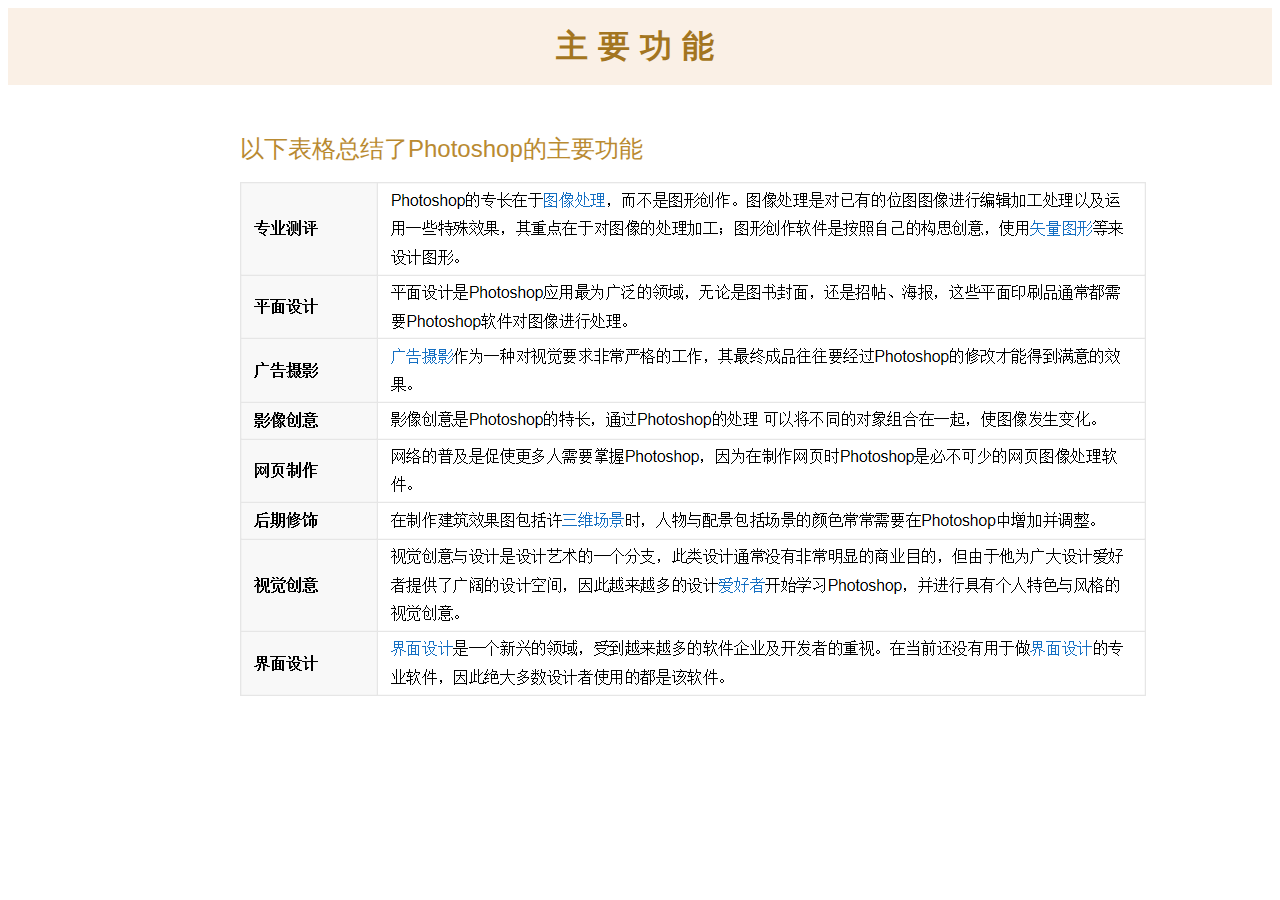
<file: 主要功能.html>
<!DOCTYPE html>
<html>
<meta charset="UTF-8"> 
 <head>
    <link rel="stylesheet" type="text/css" href="style.css">
</head>
<body>
    <header>
        <h1>主要功能</h1>
    </header>
    <div>
        <h2>
            以下表格总结了Photoshop的主要功能
        </h2>
        <p>
            <image src="images/1.png" alt="function"></image>
        </p>
</body>
</file>
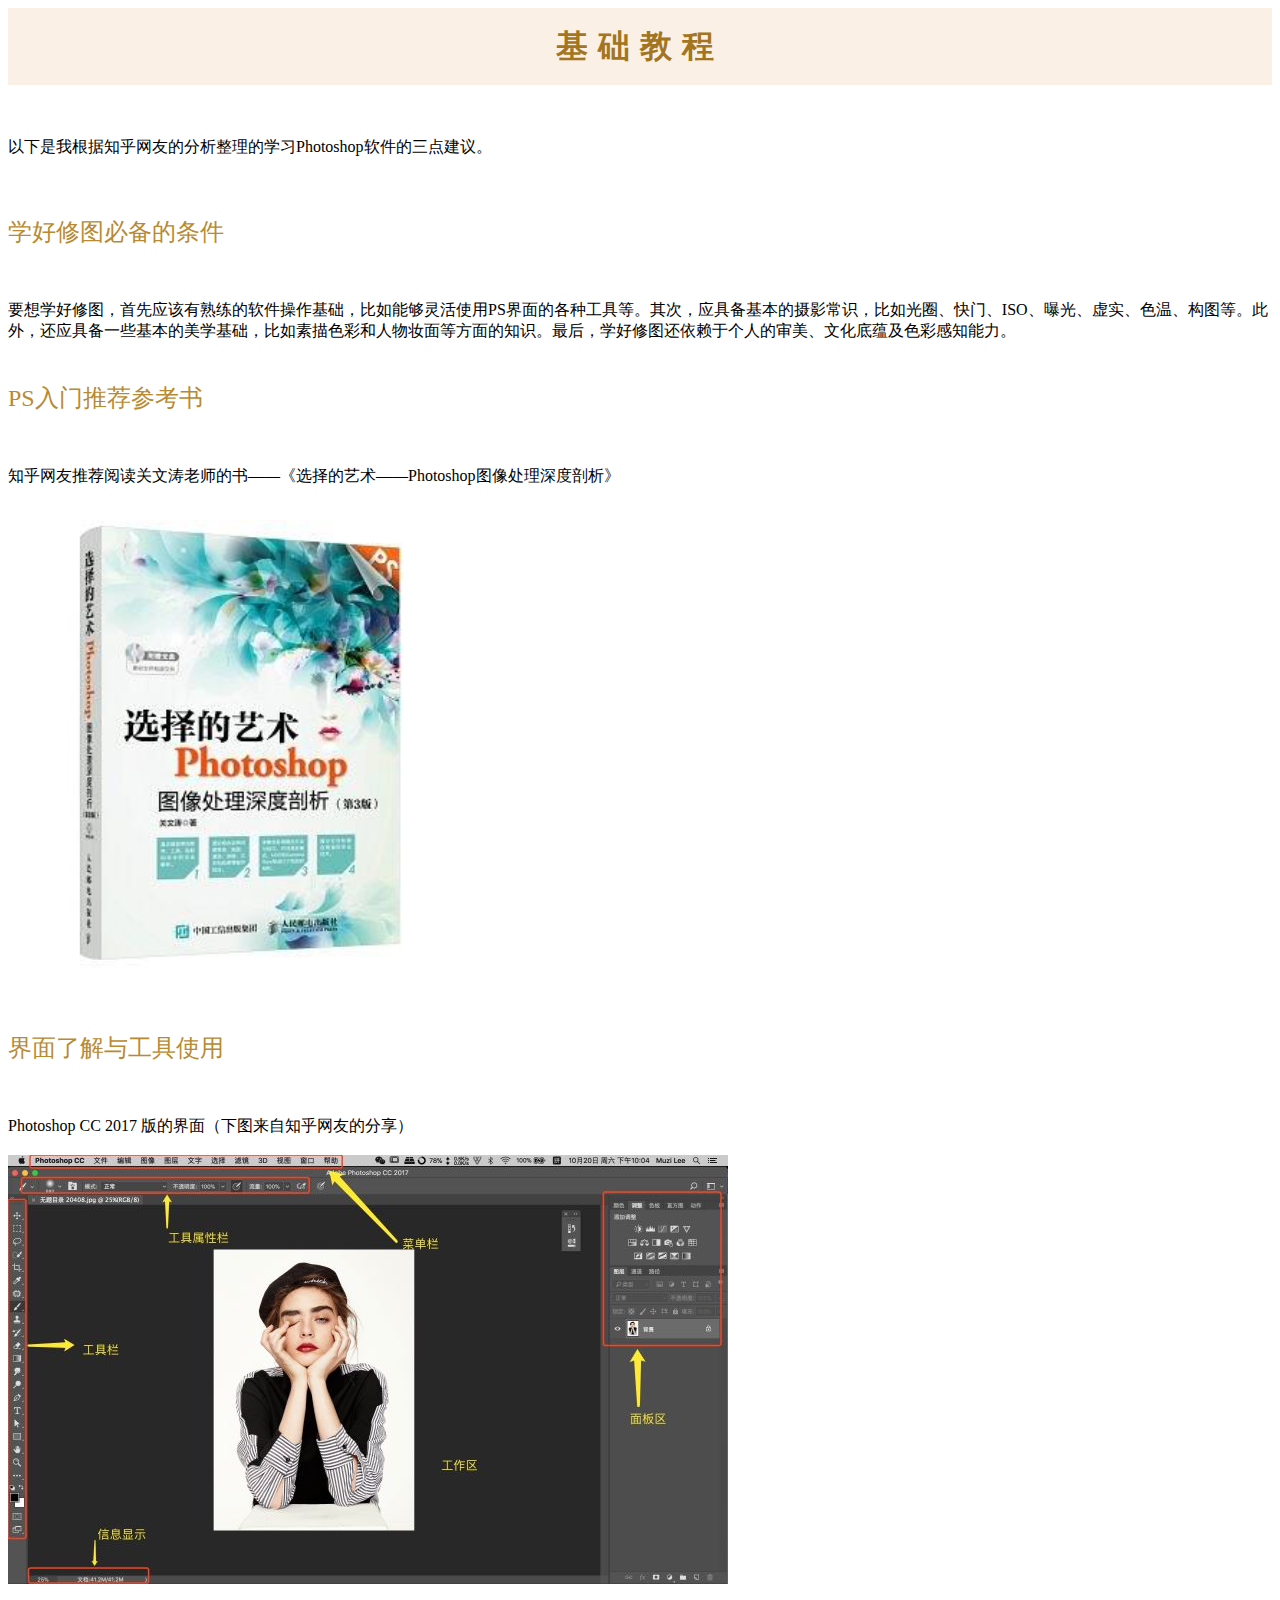
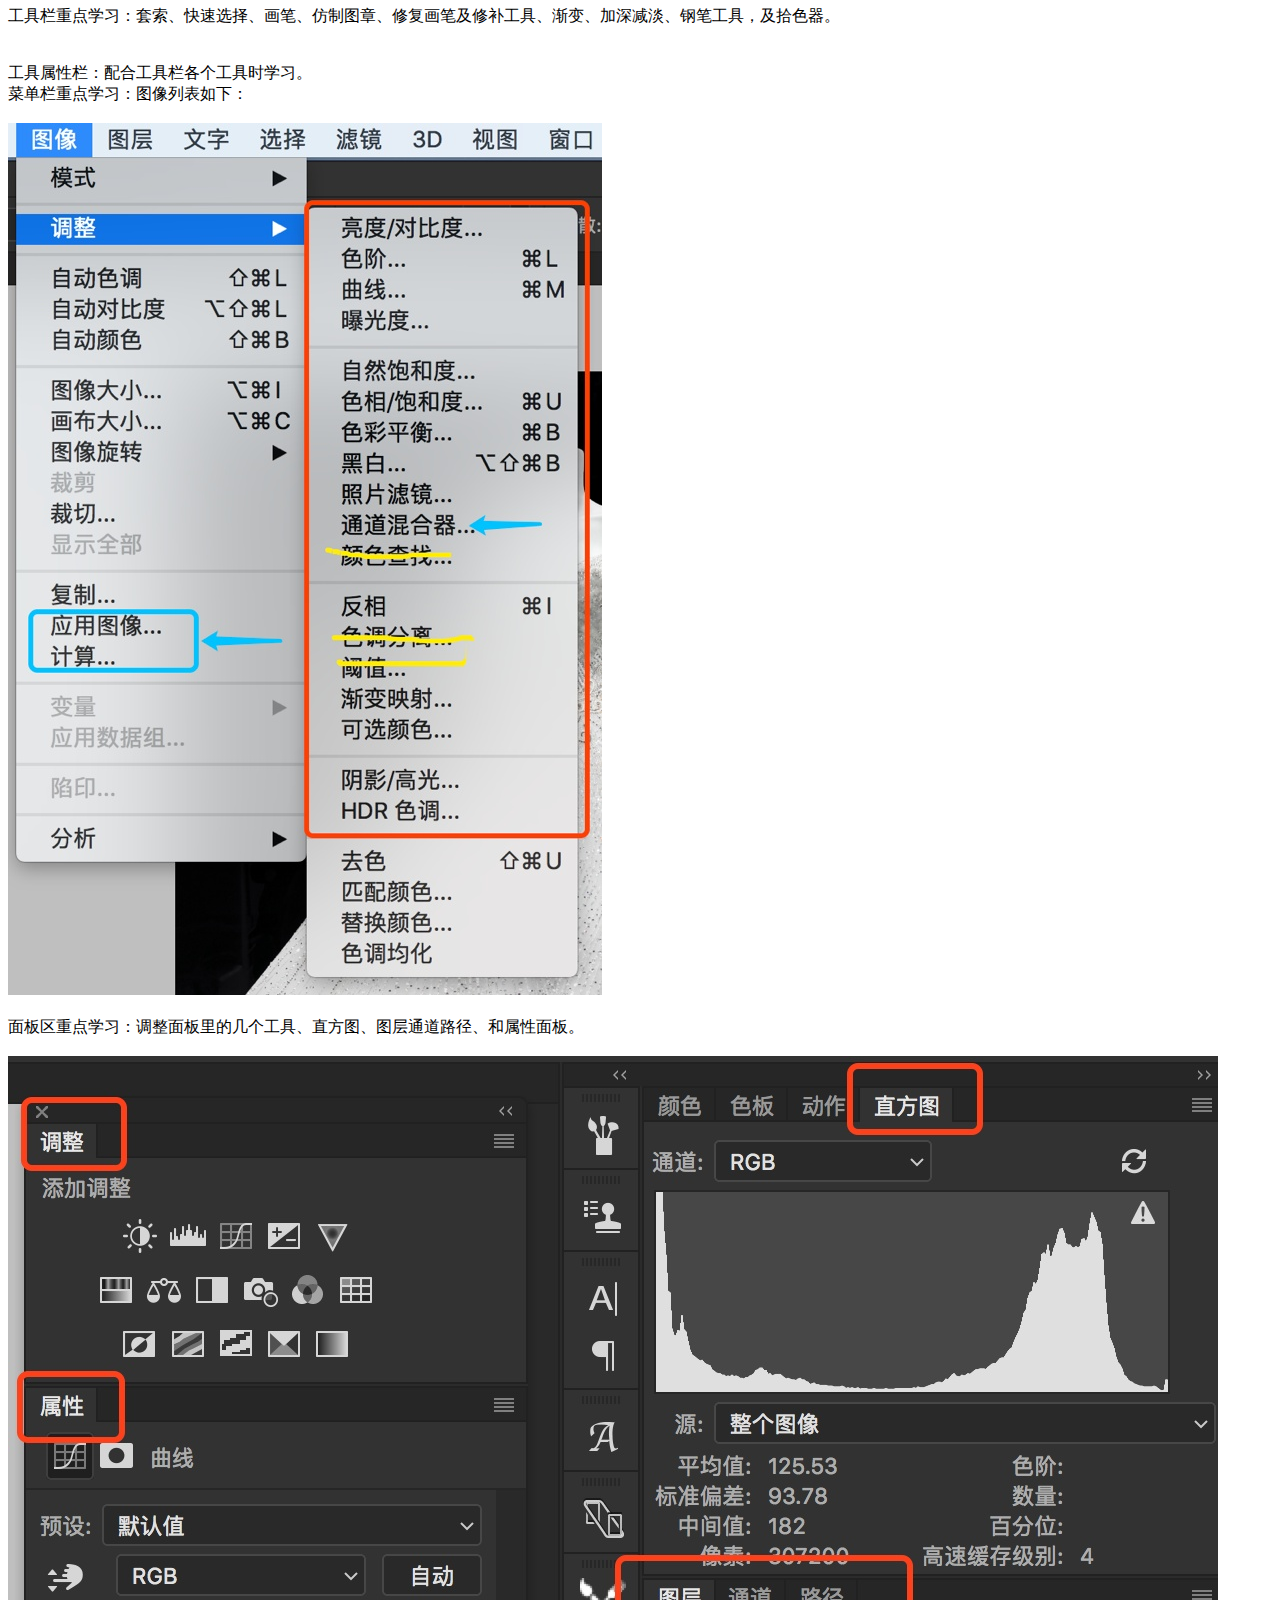
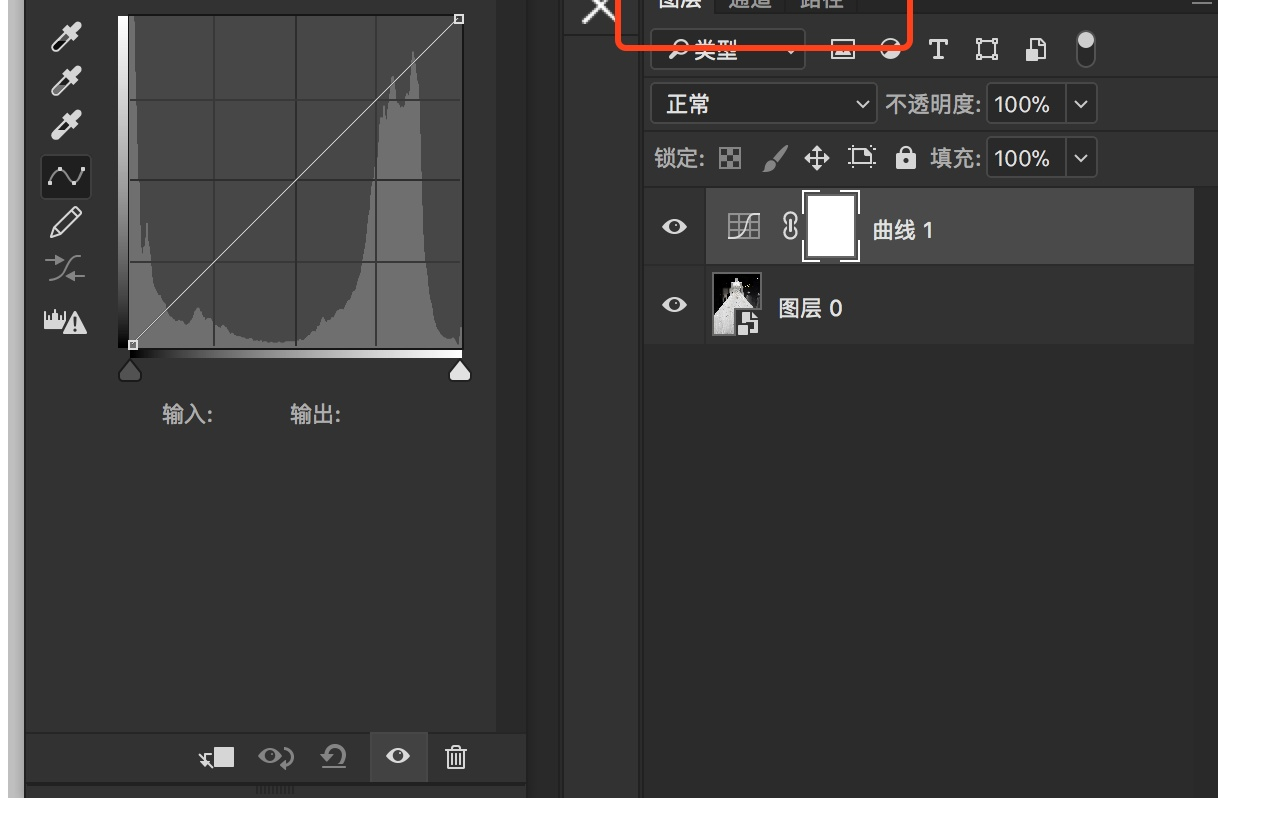
<file: 基础教程.html>
<!DOCTYPE html>
<html>
<meta charset="UTF-8"> 
 <head>
    <link rel="stylesheet" type="text/css" href="style.css">
</head>
<body>
    <header>
        <h1>基础教程</h1>
    </header>
        </p>
           <br><br> 以下是我根据知乎网友的分析整理的学习Photoshop软件的三点建议。<br><br>
    <h2>
       <br>学好修图必备的条件<br>
    </h2>
    <br><br>要想学好修图，首先应该有熟练的软件操作基础，比如能够灵活使用PS界面的各种工具等。其次，应具备基本的摄影常识，比如光圈、快门、ISO、曝光、虚实、色温、构图等。此外，还应具备一些基本的美学基础，比如素描色彩和人物妆面等方面的知识。最后，学好修图还依赖于个人的审美、文化底蕴及色彩感知能力。
    <h2>
        <br>PS入门推荐参考书<br>
     </h2>
     <br><br>知乎网友推荐阅读关文涛老师的书——《选择的艺术——Photoshop图像处理深度剖析》<br>
     <br><image src="images/2.png" alt="image"></image>
     <h2>
        <br>界面了解与工具使用<br>
     </h2>
     <br><br>Photoshop CC 2017 版的界面（下图来自知乎网友的分享）<br>
     <br><image src="images/3.jpg" alt="interface"></image>
     <br><br>工具栏重点学习：套索、快速选择、画笔、仿制图章、修复画笔及修补工具、渐变、加深减淡、钢笔工具，及拾色器。<br><br>
     <br>工具属性栏：配合工具栏各个工具时学习。
<br>菜单栏重点学习：图像列表如下：<br>
<br><image src="images/4.jpg" alt="interface"></image>
<br><br>面板区重点学习：调整面板里的几个工具、直方图、图层通道路径、和属性面板。<br>
<br><image src="images/5.jpg" alt="interface"></image>
        </p>
</body>
</file>
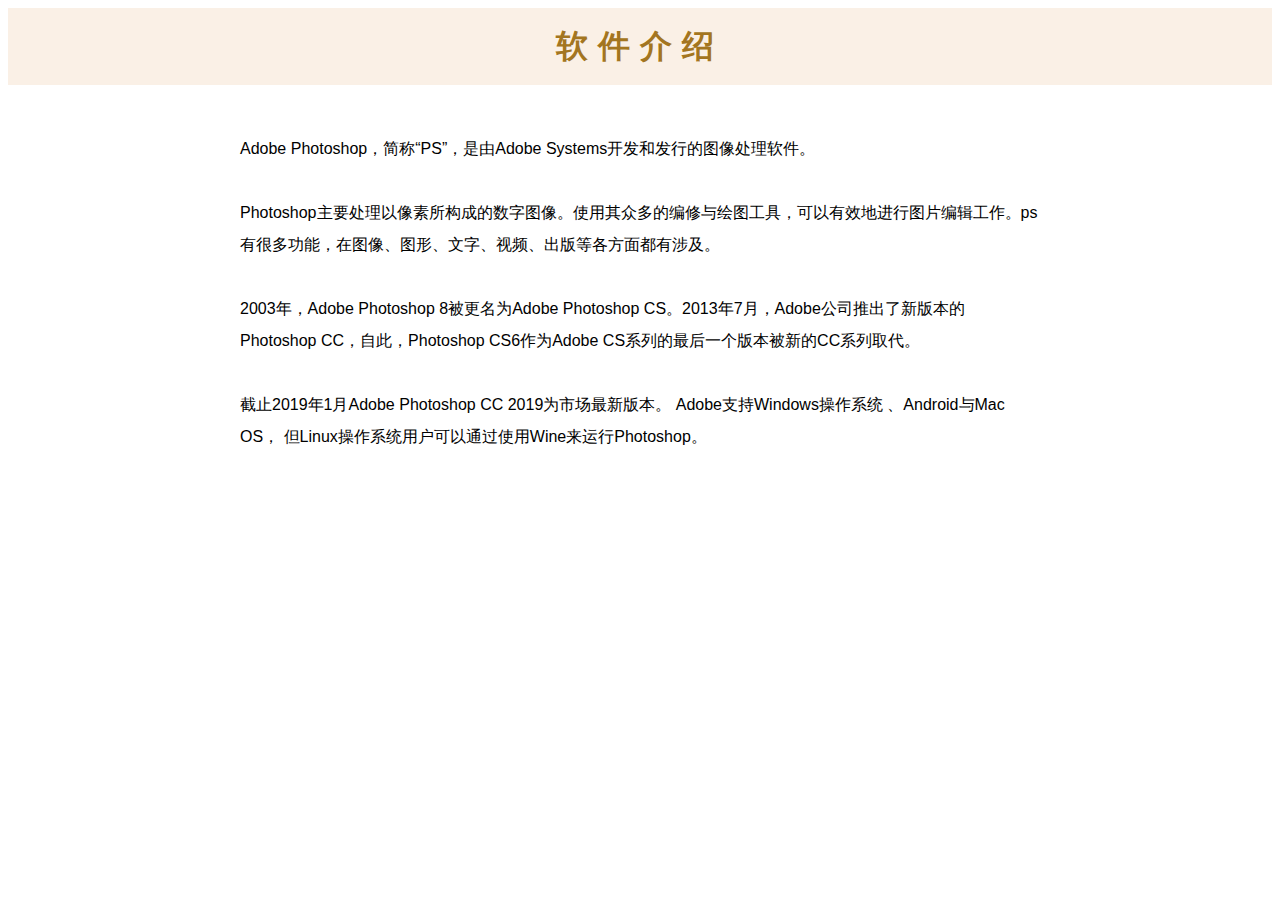
<file: 软件介绍.html>
<!DOCTYPE html>
<html>
<meta charset="UTF-8"> 
 <head>
    <link rel="stylesheet" type="text/css" href="style.css">
</head>
<body>
    <header>
        <h1>软件介绍</h1>
    </header>
    <div>
        <p>
            Adobe Photoshop，简称“PS”，是由Adobe Systems开发和发行的图像处理软件。<br><br>
Photoshop主要处理以像素所构成的数字图像。使用其众多的编修与绘图工具，可以有效地进行图片编辑工作。ps有很多功能，在图像、图形、文字、视频、出版等各方面都有涉及。<br><br>
2003年，Adobe Photoshop 8被更名为Adobe Photoshop CS。2013年7月，Adobe公司推出了新版本的Photoshop CC，自此，Photoshop CS6作为Adobe CS系列的最后一个版本被新的CC系列取代。<br><br>
截止2019年1月Adobe Photoshop CC 2019为市场最新版本。
Adobe支持Windows操作系统 、Android与Mac OS， 但Linux操作系统用户可以通过使用Wine来运行Photoshop。<br><br>
        </p>
</body>
</file>
<file: style.css>
header {
    background-color: linen;
    text-align:center;
    padding:1px;
    font-family:Arial, Helvetica, sans-serif;	
    font: weight 500;
}

body {
    background-color:white;
}

div {
    float:center;
    background-color: white;
    font-family: "Helvetica Neue", Helvetica, Arial, sans-serif;
    font-size: 16px;
    line-height: 2;
    margin: 0 auto;
    max-width: 800px;
    padding: 2em 2em 4em;
}

h1 {
    color:rgb(163, 117, 32);
    font-weight: 600;
    line-height: 1;
    letter-spacing: 10px;
}

h2 {
    color:rgb(185, 138, 49);
    font-weight: 500;
    line-height: 1;
}
</file>
